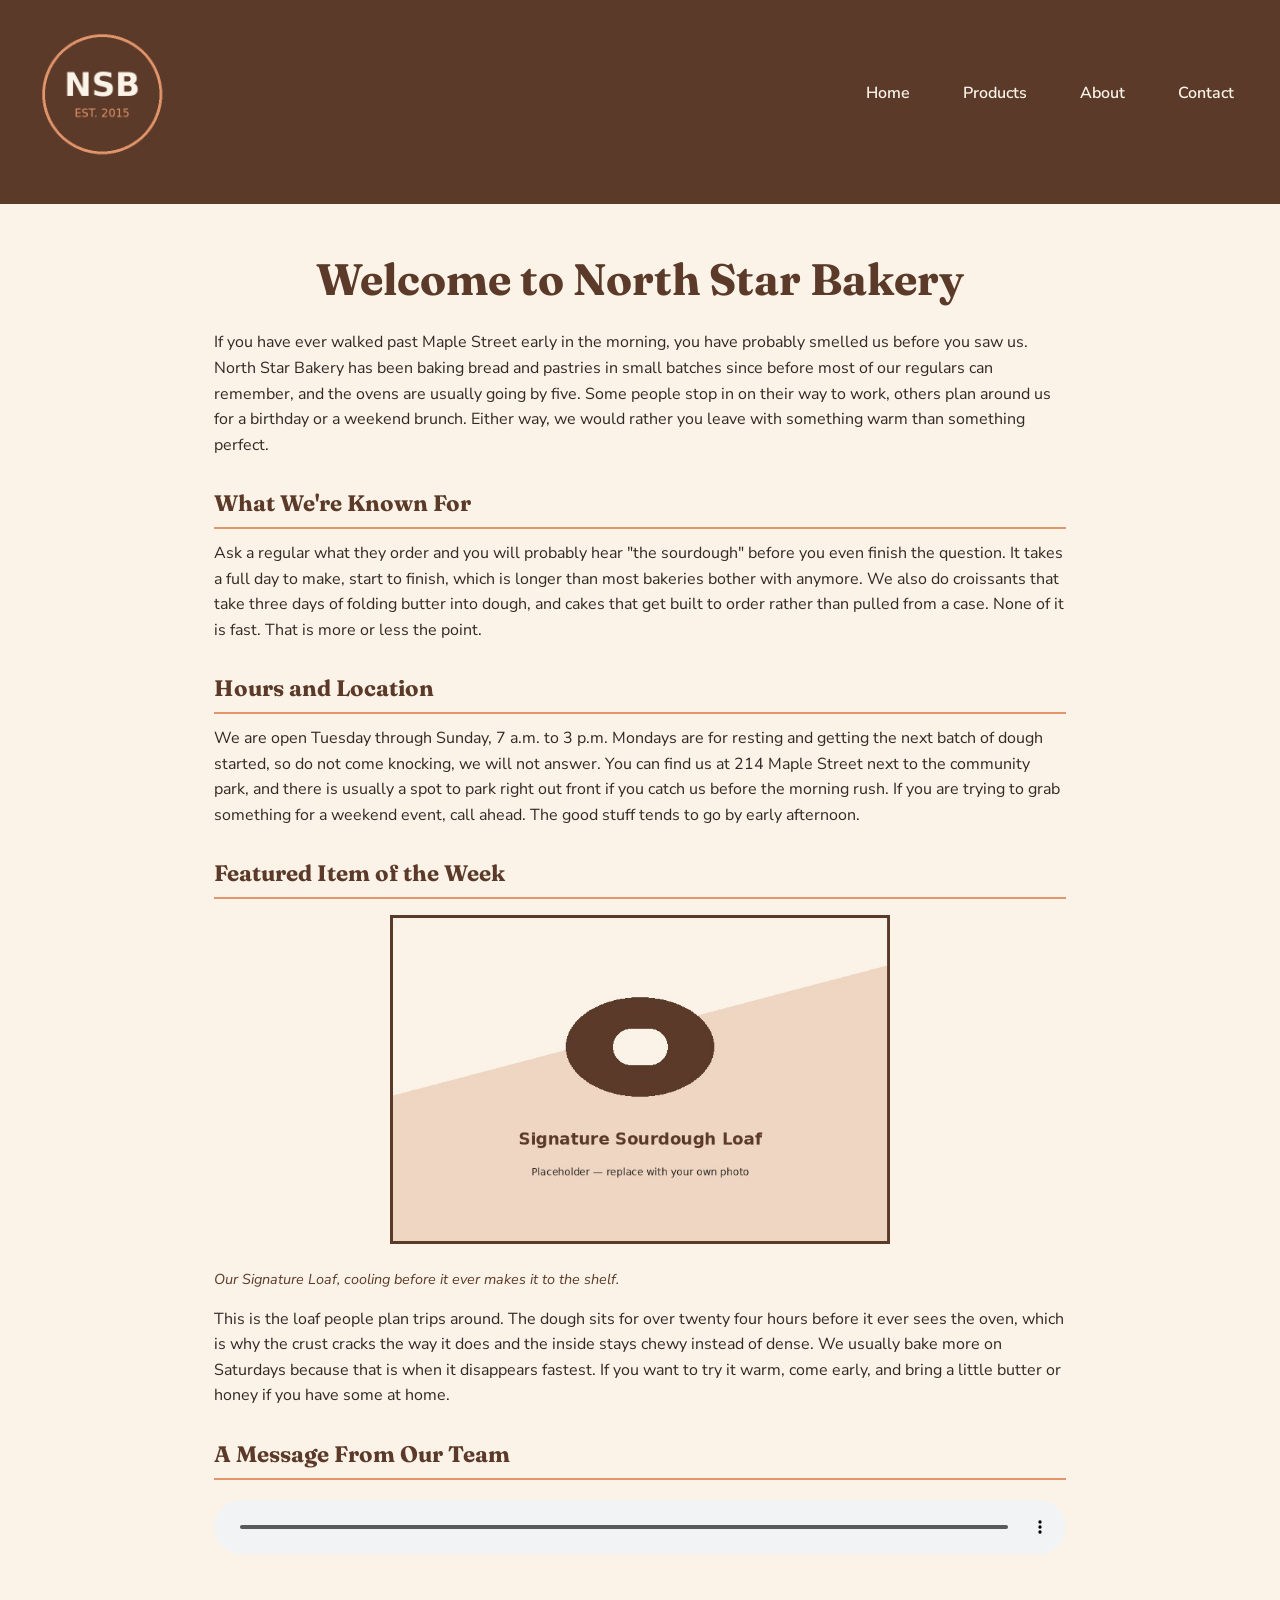
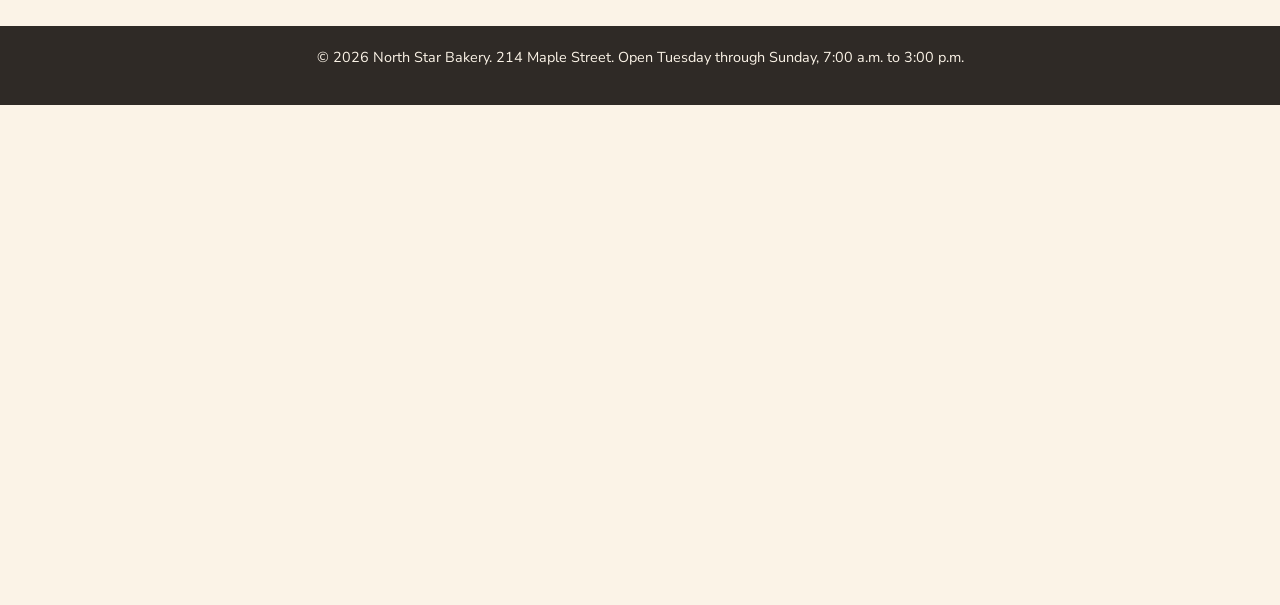
<file: index.html>
<!DOCTYPE html>
<html lang="en">
<head>
<meta charset="UTF-8">
<meta name="viewport" content="width=device-width, initial-scale=1.0">
<title>North Star Bakery | Home</title>
<link rel="preconnect" href="https://fonts.googleapis.com">
<link href="https://fonts.googleapis.com/css2?family=Fraunces:wght@600;700&family=Nunito+Sans:wght@400;600;700&display=swap" rel="stylesheet">
<link rel="stylesheet" href="style.css">
</head>
<body>
<header>
<picture>
<source media="(min-width: 600px)" srcset="assets/bakery-feature-large.jpg">
<source media="(max-width: 599px)" srcset="assets/bakery-feature-small.jpg">
<img src="assets/bakery-feature-large.jpg" alt="A warm display of fresh baked bread and pastries at North Star Bakery">
</picture>
<img src="assets/bakery-logo.png" alt="North Star Bakery logo">
<nav>
<ul>
<li><a href="index.html">Home</a></li>
<li><a href="products.html">Products</a></li>
<li><a href="about.html">About</a></li>
<li><a href="contact.html">Contact</a></li>
</ul>
</nav>
</header>

<main>
<h1>Welcome to North Star Bakery</h1>
<p>If you have ever walked past Maple Street early in the morning, you have probably smelled us before you saw us. North Star Bakery has been baking bread and pastries in small batches since before most of our regulars can remember, and the ovens are usually going by five. Some people stop in on their way to work, others plan around us for a birthday or a weekend brunch. Either way, we would rather you leave with something warm than something perfect.</p>

<section aria-labelledby="known-for">
<h2 id="known-for">What We're Known For</h2>
<p>Ask a regular what they order and you will probably hear "the sourdough" before you even finish the question. It takes a full day to make, start to finish, which is longer than most bakeries bother with anymore. We also do croissants that take three days of folding butter into dough, and cakes that get built to order rather than pulled from a case. None of it is fast. That is more or less the point.</p>
</section>

<section aria-labelledby="hours-location">
<h2 id="hours-location">Hours and Location</h2>
<p>We are open Tuesday through Sunday, 7 a.m. to 3 p.m. Mondays are for resting and getting the next batch of dough started, so do not come knocking, we will not answer. You can find us at 214 Maple Street next to the community park, and there is usually a spot to park right out front if you catch us before the morning rush. If you are trying to grab something for a weekend event, call ahead. The good stuff tends to go by early afternoon.</p>
</section>

<section aria-labelledby="featured-item">
<h2 id="featured-item">Featured Item of the Week</h2>
<figure>
<img src="assets/bakery-signature-loaf.jpg" alt="A golden brown signature sourdough loaf with a hand scored crust cooling on a wooden board">
<figcaption>Our Signature Loaf, cooling before it ever makes it to the shelf.</figcaption>
</figure>
<p>This is the loaf people plan trips around. The dough sits for over twenty four hours before it ever sees the oven, which is why the crust cracks the way it does and the inside stays chewy instead of dense. We usually bake more on Saturdays because that is when it disappears fastest. If you want to try it warm, come early, and bring a little butter or honey if you have some at home.</p>
</section>

<section aria-labelledby="welcome-audio">
<h2 id="welcome-audio">A Message From Our Team</h2>
<audio controls src="assets/bakery-welcome.mp3">
Your browser will not play this audio clip. Give us a call or stop by in person and we will happily tell you about what is fresh today and how to get a pre order in.
</audio>
</section>
</main>

<footer>
<p>&copy; 2026 North Star Bakery. 214 Maple Street. Open Tuesday through Sunday, 7:00 a.m. to 3:00 p.m.</p>
</footer>
</body>
</html>
</file>
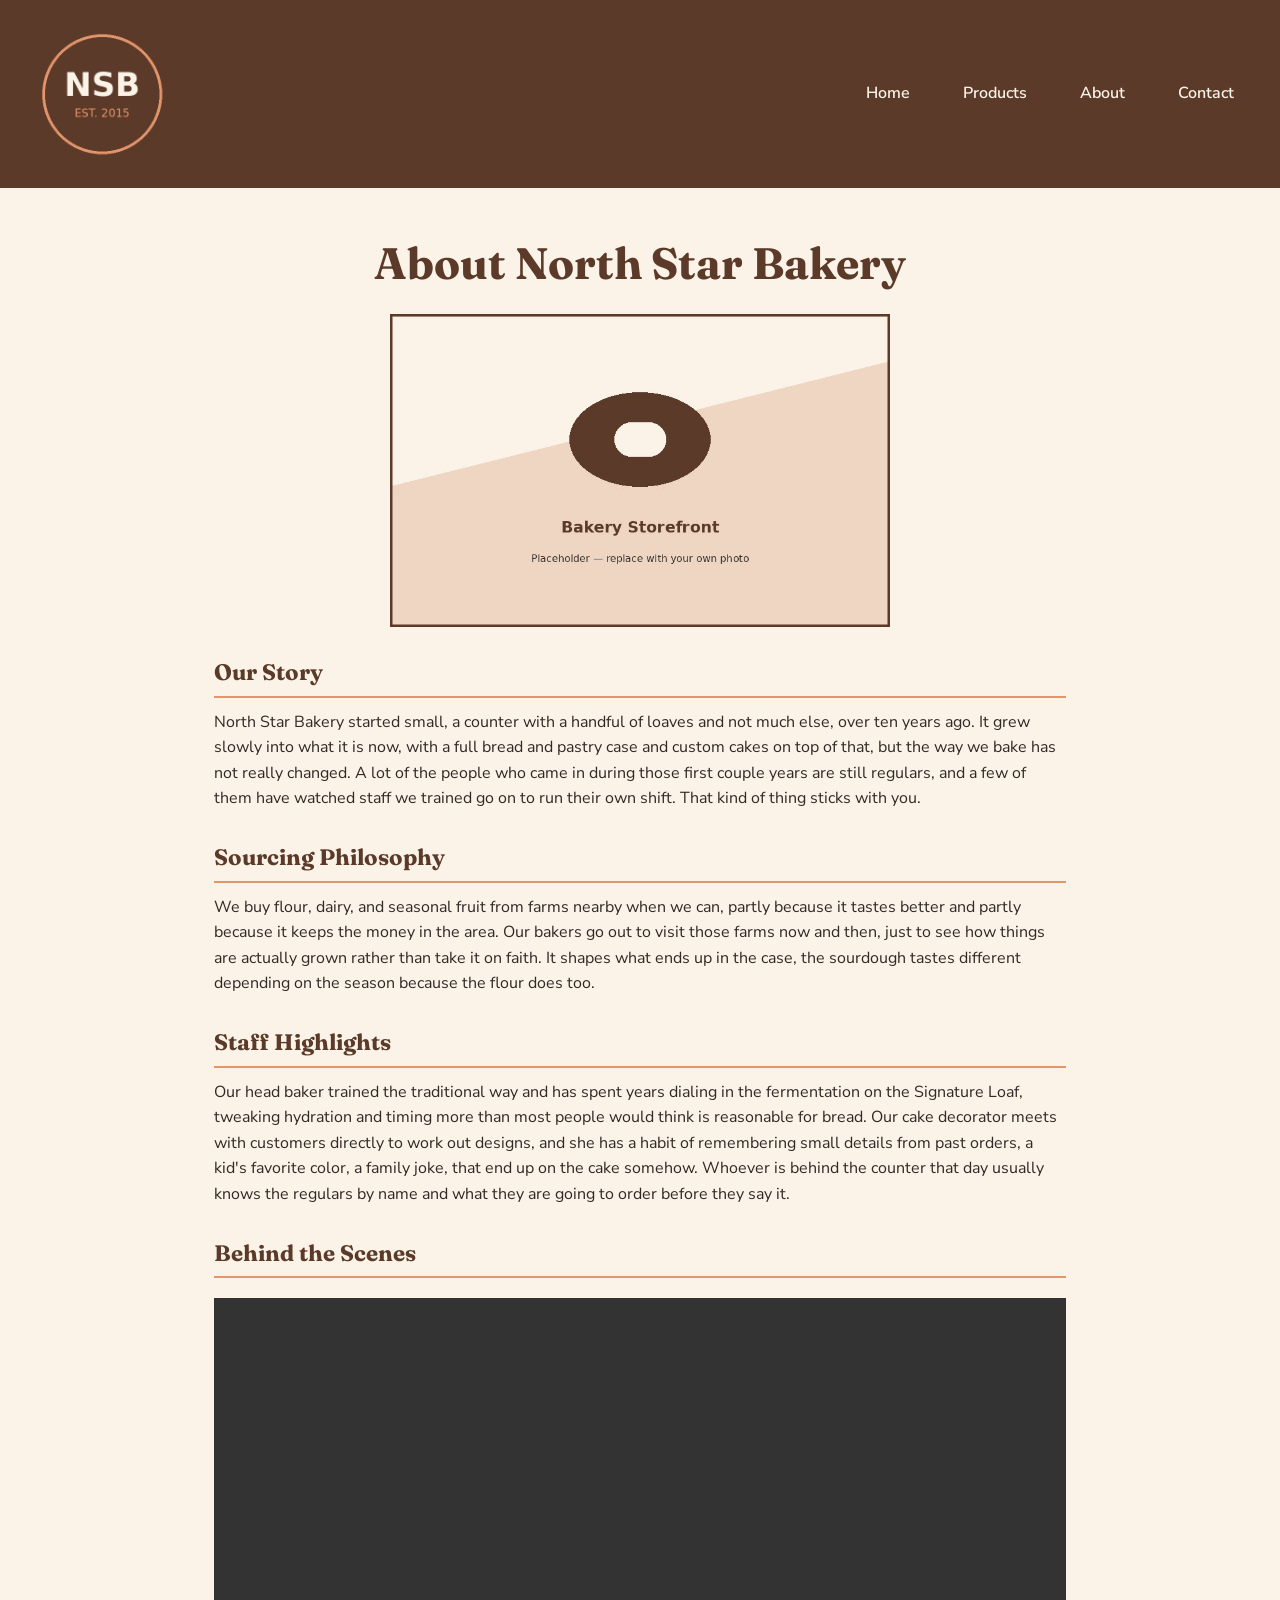
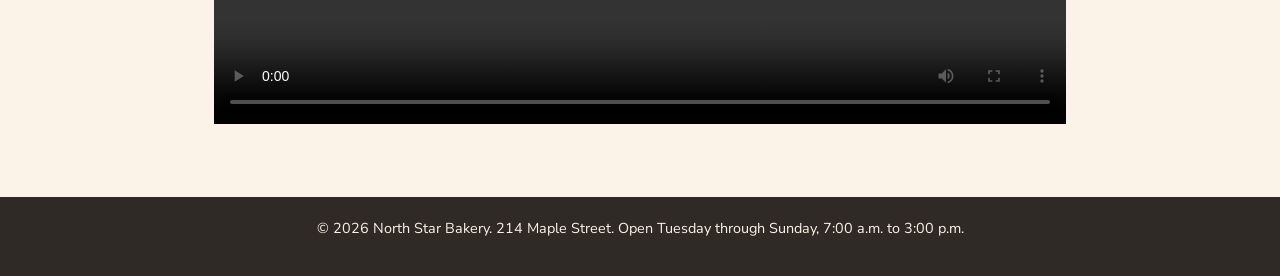
<file: about.html>
<!DOCTYPE html>
<html lang="en">
<head>
<meta charset="UTF-8">
<meta name="viewport" content="width=device-width, initial-scale=1.0">
<title>North Star Bakery | About</title>
<link rel="preconnect" href="https://fonts.googleapis.com">
<link href="https://fonts.googleapis.com/css2?family=Fraunces:wght@600;700&family=Nunito+Sans:wght@400;600;700&display=swap" rel="stylesheet">
<link rel="stylesheet" href="style.css">
</head>
<body>
<header>
<img src="assets/bakery-logo.png" alt="North Star Bakery logo">
<nav>
<ul>
<li><a href="index.html">Home</a></li>
<li><a href="products.html">Products</a></li>
<li><a href="about.html">About</a></li>
<li><a href="contact.html">Contact</a></li>
</ul>
</nav>
</header>

<main>
<h1>About North Star Bakery</h1>

<img src="assets/bakery-storefront.jpg" alt="The exterior of North Star Bakery with warm lighting and a wooden storefront sign">

<section aria-labelledby="our-story">
<h2 id="our-story">Our Story</h2>
<p>North Star Bakery started small, a counter with a handful of loaves and not much else, over ten years ago. It grew slowly into what it is now, with a full bread and pastry case and custom cakes on top of that, but the way we bake has not really changed. A lot of the people who came in during those first couple years are still regulars, and a few of them have watched staff we trained go on to run their own shift. That kind of thing sticks with you.</p>
</section>

<section aria-labelledby="sourcing">
<h2 id="sourcing">Sourcing Philosophy</h2>
<p>We buy flour, dairy, and seasonal fruit from farms nearby when we can, partly because it tastes better and partly because it keeps the money in the area. Our bakers go out to visit those farms now and then, just to see how things are actually grown rather than take it on faith. It shapes what ends up in the case, the sourdough tastes different depending on the season because the flour does too.</p>
</section>

<section aria-labelledby="staff">
<h2 id="staff">Staff Highlights</h2>
<p>Our head baker trained the traditional way and has spent years dialing in the fermentation on the Signature Loaf, tweaking hydration and timing more than most people would think is reasonable for bread. Our cake decorator meets with customers directly to work out designs, and she has a habit of remembering small details from past orders, a kid's favorite color, a family joke, that end up on the cake somehow. Whoever is behind the counter that day usually knows the regulars by name and what they are going to order before they say it.</p>
</section>

<section aria-labelledby="behind-scenes">
<h2 id="behind-scenes">Behind the Scenes</h2>
<video controls src="assets/bakery-behind-scenes.mp4" width="480">
Your browser will not play this video. Stop by the bakery or reach out through the contact page if you would like to hear more about how we bake.
</video>
</section>
</main>

<footer>
<p>&copy; 2026 North Star Bakery. 214 Maple Street. Open Tuesday through Sunday, 7:00 a.m. to 3:00 p.m.</p>
</footer>
</body>
</html>
</file>
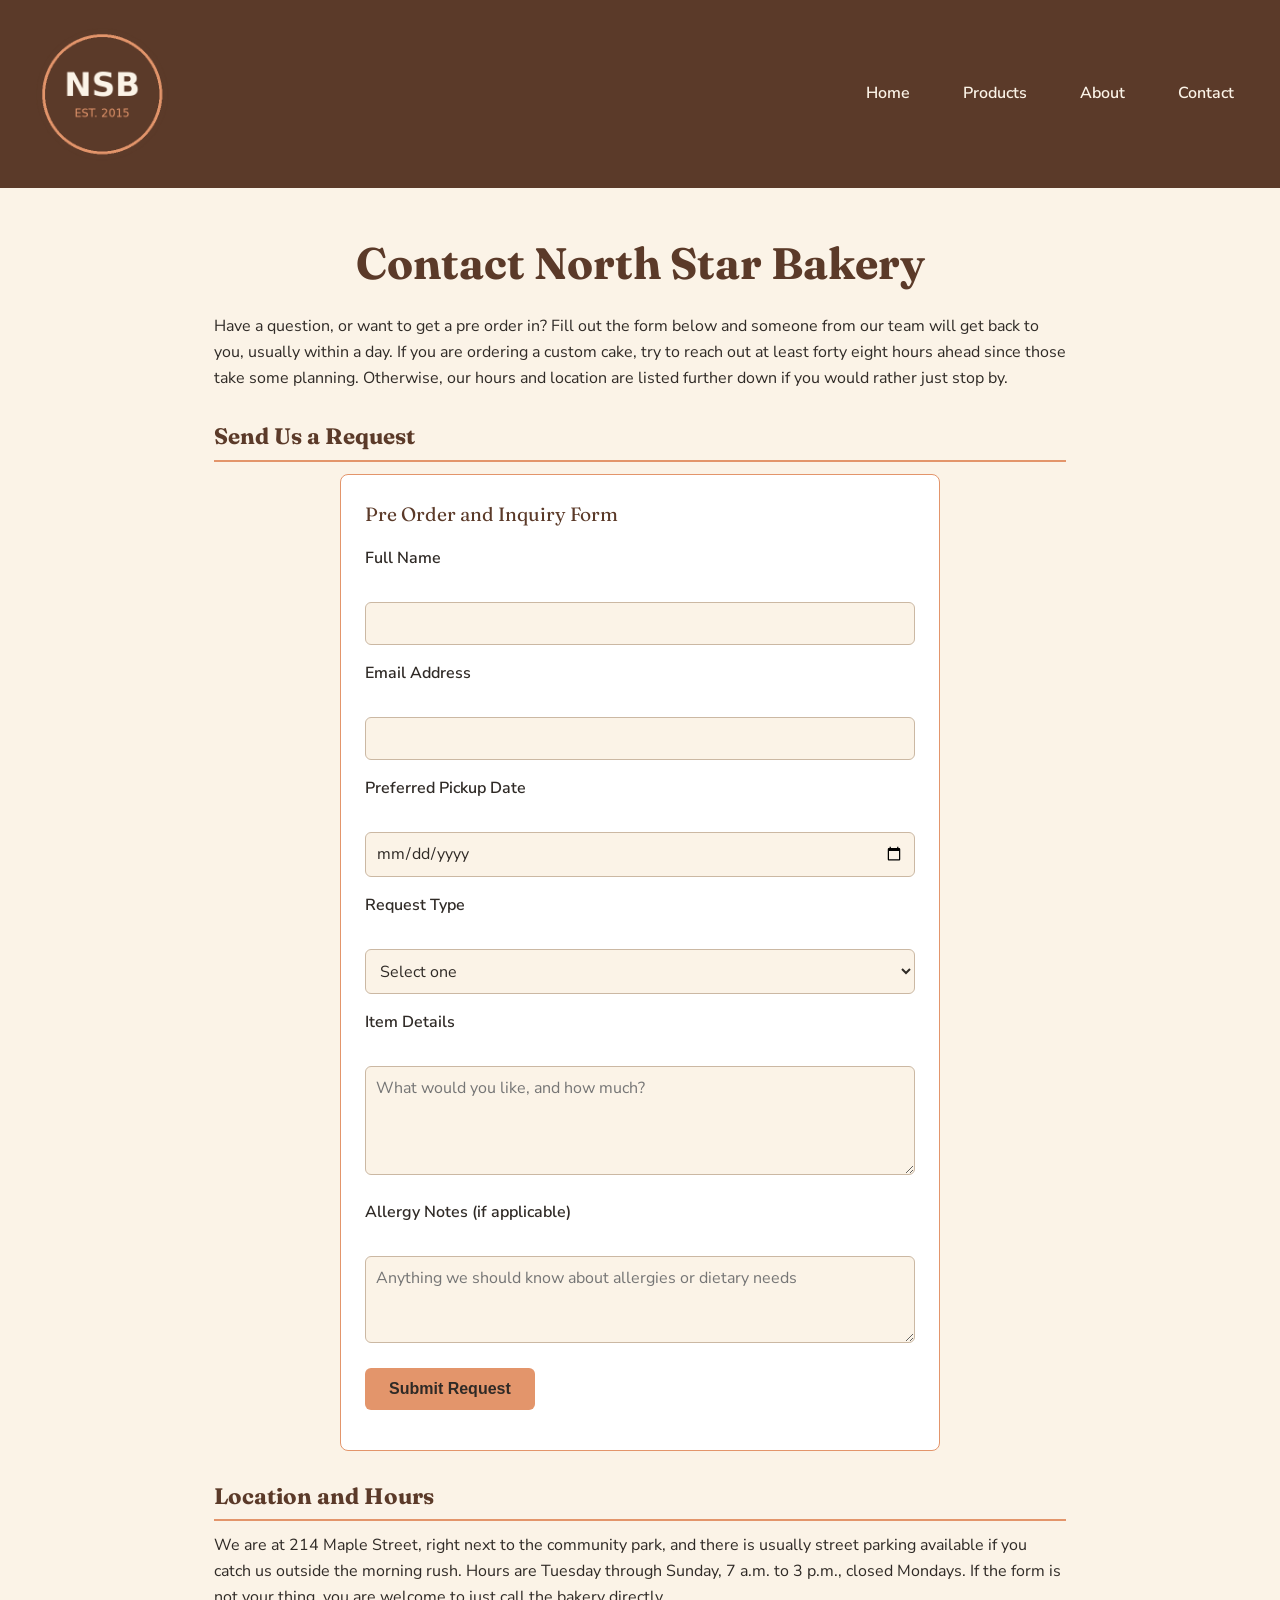
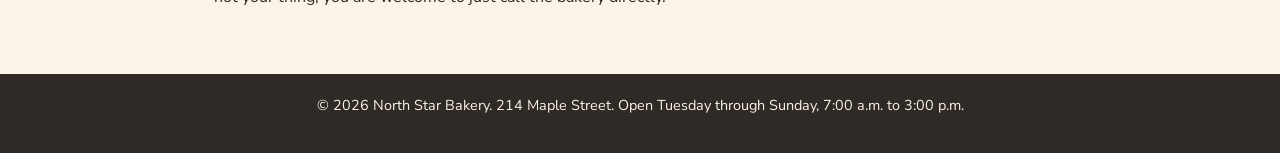
<file: contact.html>
<!DOCTYPE html>
<html lang="en">
<head>
<meta charset="UTF-8">
<meta name="viewport" content="width=device-width, initial-scale=1.0">
<title>North Star Bakery | Contact</title>
<link rel="preconnect" href="https://fonts.googleapis.com">
<link href="https://fonts.googleapis.com/css2?family=Fraunces:wght@600;700&family=Nunito+Sans:wght@400;600;700&display=swap" rel="stylesheet">
<link rel="stylesheet" href="style.css">
<script src="script.js" defer></script>
</head>
<body>
<header>
<img src="assets/bakery-logo.png" alt="North Star Bakery logo">
<nav>
<ul>
<li><a href="index.html">Home</a></li>
<li><a href="products.html">Products</a></li>
<li><a href="about.html">About</a></li>
<li><a href="contact.html">Contact</a></li>
</ul>
</nav>
</header>

<main>
<h1>Contact North Star Bakery</h1>
<p>Have a question, or want to get a pre order in? Fill out the form below and someone from our team will get back to you, usually within a day. If you are ordering a custom cake, try to reach out at least forty eight hours ahead since those take some planning. Otherwise, our hours and location are listed further down if you would rather just stop by.</p>

<section aria-labelledby="inquiry-form">
<h2 id="inquiry-form">Send Us a Request</h2>

<div id="saved-picks-banner" class="saved-picks-banner" hidden>
<p><strong>Picked up on the Products page:</strong> <span id="saved-picks-summary"></span></p>
<button type="button" id="clear-saved-list" class="clear-list-btn">Clear saved list</button>
</div>

<form id="contact-form" action="#" method="post" novalidate>
<fieldset>
<legend>Pre Order and Inquiry Form</legend>

<p>
<label for="name">Full Name</label><br>
<input type="text" id="name" name="name" minlength="2">
<span class="error-message" id="name-error" aria-live="polite"></span>
</p>

<p>
<label for="email">Email Address</label><br>
<input type="email" id="email" name="email">
<span class="error-message" id="email-error" aria-live="polite"></span>
</p>

<p>
<label for="pickup-date">Preferred Pickup Date</label><br>
<input type="date" id="pickup-date" name="pickup-date">
<span class="error-message" id="pickup-date-error" aria-live="polite"></span>
</p>

<p>
<label for="request-type">Request Type</label><br>
<select id="request-type" name="request-type" required>
<option value="">Select one</option>
<option value="pre-order">Pre Order</option>
<option value="general-question">General Question</option>
</select>
</p>

<p>
<label for="item-details">Item Details</label><br>
<textarea id="item-details" name="item-details" rows="4" placeholder="What would you like, and how much?"></textarea>
<span class="error-message" id="item-details-error" aria-live="polite"></span>
</p>

<p>
<label for="allergy-notes">Allergy Notes (if applicable)</label><br>
<textarea id="allergy-notes" name="allergy-notes" rows="3" placeholder="Anything we should know about allergies or dietary needs"></textarea>
</p>

<p id="form-confirmation" class="form-confirmation" hidden></p>

<p>
<button type="submit">Submit Request</button>
</p>
</fieldset>
</form>
</section>

<section aria-labelledby="location-info">
<h2 id="location-info">Location and Hours</h2>
<p>We are at 214 Maple Street, right next to the community park, and there is usually street parking available if you catch us outside the morning rush. Hours are Tuesday through Sunday, 7 a.m. to 3 p.m., closed Mondays. If the form is not your thing, you are welcome to just call the bakery directly.</p>
</section>
</main>

<footer>
<p>&copy; 2026 North Star Bakery. 214 Maple Street. Open Tuesday through Sunday, 7:00 a.m. to 3:00 p.m.</p>
</footer>
</body>
</html>
</file>
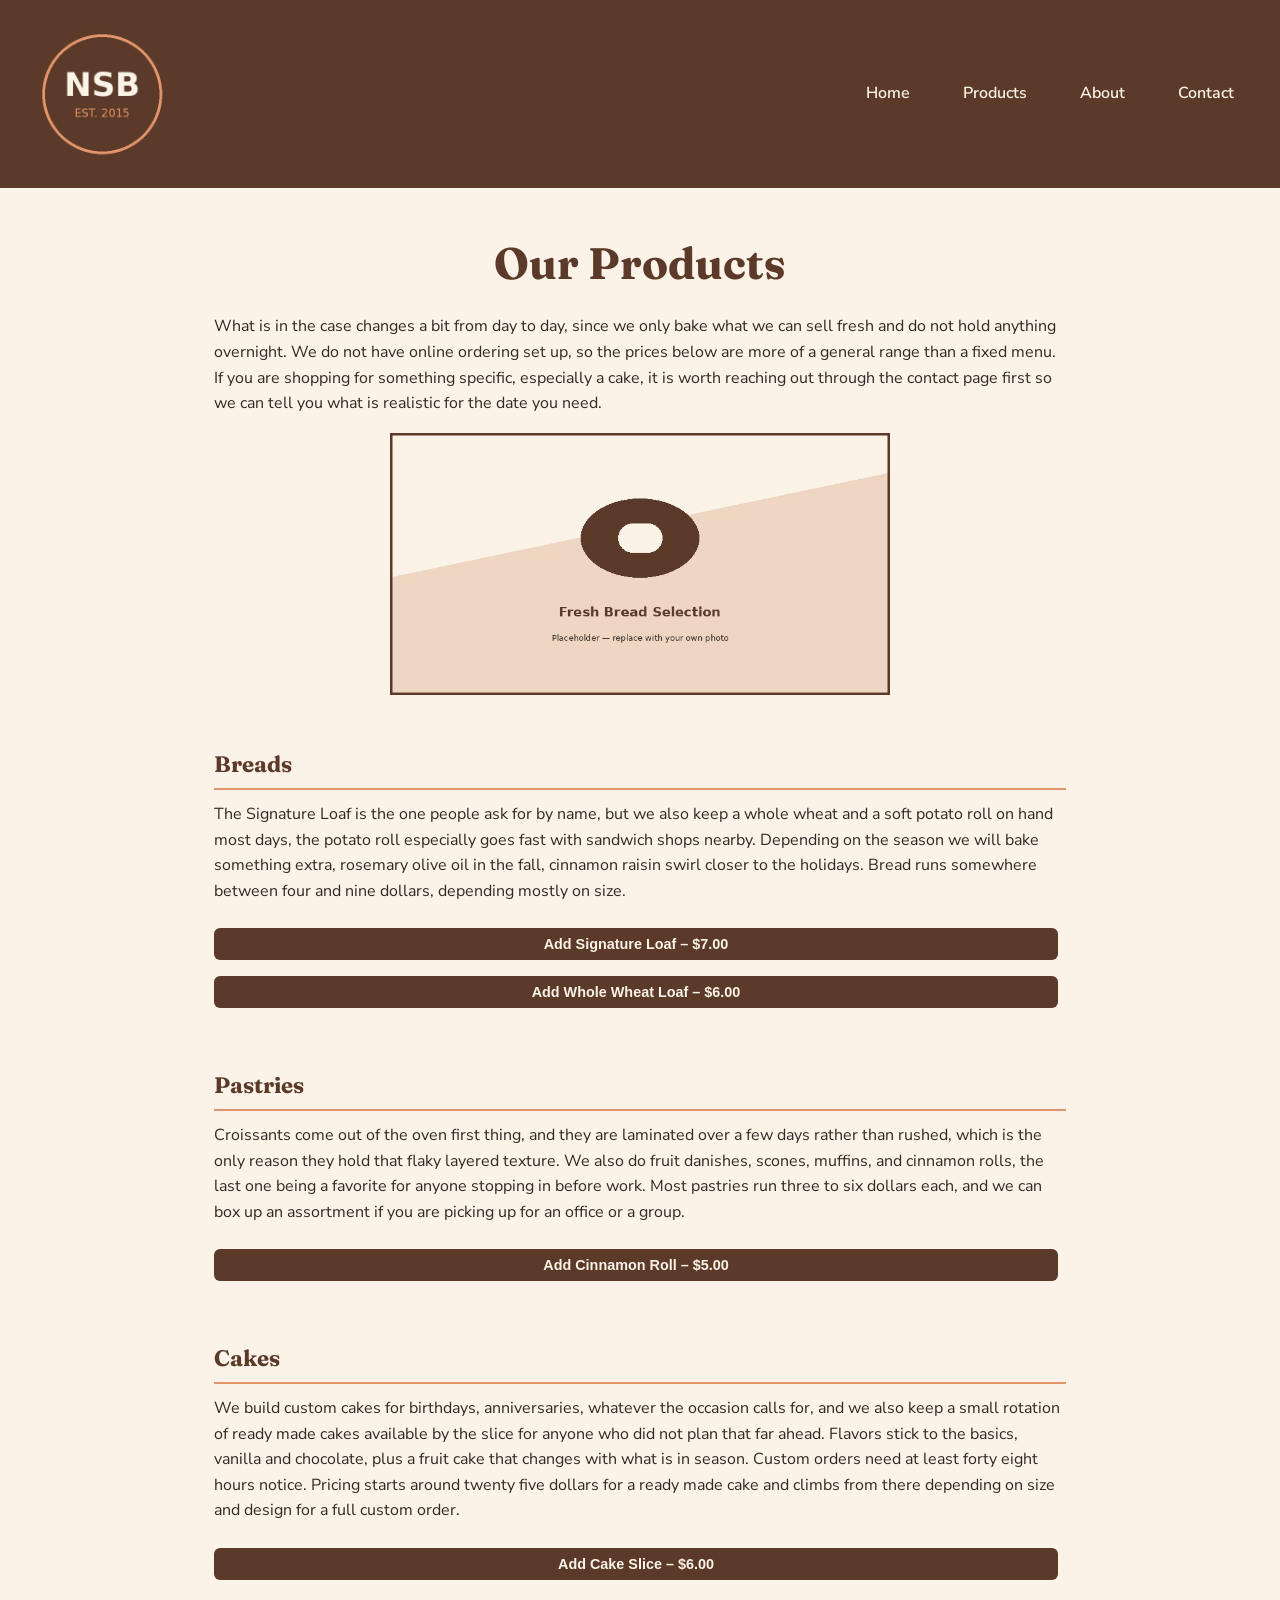
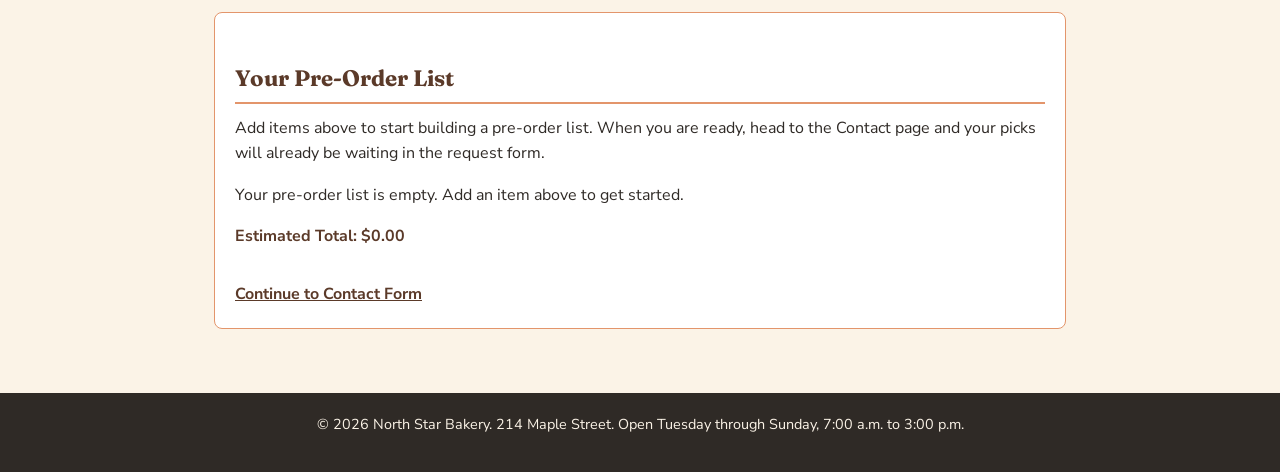
<file: products.html>
<!DOCTYPE html>
<html lang="en">
<head>
<meta charset="UTF-8">
<meta name="viewport" content="width=device-width, initial-scale=1.0">
<title>North Star Bakery | Products</title>
<link rel="preconnect" href="https://fonts.googleapis.com">
<link href="https://fonts.googleapis.com/css2?family=Fraunces:wght@600;700&family=Nunito+Sans:wght@400;600;700&display=swap" rel="stylesheet">
<link rel="stylesheet" href="style.css">
<script src="script.js" defer></script>
</head>
<body>
<header>
<img src="assets/bakery-logo.png" alt="North Star Bakery logo">
<nav>
<ul>
<li><a href="index.html">Home</a></li>
<li><a href="products.html">Products</a></li>
<li><a href="about.html">About</a></li>
<li><a href="contact.html">Contact</a></li>
</ul>
</nav>
</header>

<main>
<h1>Our Products</h1>
<p>What is in the case changes a bit from day to day, since we only bake what we can sell fresh and do not hold anything overnight. We do not have online ordering set up, so the prices below are more of a general range than a fixed menu. If you are shopping for something specific, especially a cake, it is worth reaching out through the contact page first so we can tell you what is realistic for the date you need.</p>

<img src="assets/bakery-bread.jpg" alt="A row of freshly baked artisan breads lined up on a bakery shelf">

<section aria-labelledby="breads">
<h2 id="breads">Breads</h2>
<p>The Signature Loaf is the one people ask for by name, but we also keep a whole wheat and a soft potato roll on hand most days, the potato roll especially goes fast with sandwich shops nearby. Depending on the season we will bake something extra, rosemary olive oil in the fall, cinnamon raisin swirl closer to the holidays. Bread runs somewhere between four and nine dollars, depending mostly on size.</p>
<button type="button" class="add-to-preorder" data-add-item="loaf">Add Signature Loaf – $7.00</button>
<button type="button" class="add-to-preorder" data-add-item="wheat">Add Whole Wheat Loaf – $6.00</button>
</section>

<section aria-labelledby="pastries">
<h2 id="pastries">Pastries</h2>
<p>Croissants come out of the oven first thing, and they are laminated over a few days rather than rushed, which is the only reason they hold that flaky layered texture. We also do fruit danishes, scones, muffins, and cinnamon rolls, the last one being a favorite for anyone stopping in before work. Most pastries run three to six dollars each, and we can box up an assortment if you are picking up for an office or a group.</p>
<button type="button" class="add-to-preorder" data-add-item="cinnamon-roll">Add Cinnamon Roll – $5.00</button>
</section>

<section aria-labelledby="cakes">
<h2 id="cakes">Cakes</h2>
<p>We build custom cakes for birthdays, anniversaries, whatever the occasion calls for, and we also keep a small rotation of ready made cakes available by the slice for anyone who did not plan that far ahead. Flavors stick to the basics, vanilla and chocolate, plus a fruit cake that changes with what is in season. Custom orders need at least forty eight hours notice. Pricing starts around twenty five dollars for a ready made cake and climbs from there depending on size and design for a full custom order.</p>
<button type="button" class="add-to-preorder" data-add-item="cake-slice">Add Cake Slice – $6.00</button>
</section>

<section aria-labelledby="preorder-list-heading" id="preorder-widget">
<h2 id="preorder-list-heading">Your Pre-Order List</h2>
<p>Add items above to start building a pre-order list. When you are ready, head to the Contact page and your picks will already be waiting in the request form.</p>
<ul id="preorder-list" aria-live="polite"></ul>
<p id="preorder-empty">Your pre-order list is empty. Add an item above to get started.</p>
<p id="preorder-total" aria-live="polite"></p>
<a href="contact.html" class="preorder-continue-link">Continue to Contact Form</a>
</section>
</main>

<footer>
<p>&copy; 2026 North Star Bakery. 214 Maple Street. Open Tuesday through Sunday, 7:00 a.m. to 3:00 p.m.</p>
</footer>
</body>
</html>
</file>
<file: style.css>
/* ==========================================================================
   North Star Bakery — Stylesheet
   Colors: cream #FBF3E7, brown #5B3A29, peach #E3956B, charcoal #2F2A26
   Fonts: 'Fraunces' (headings), 'Nunito Sans' (body)
   ========================================================================== */

* {
  box-sizing: border-box;
  margin: 0;
  padding: 0;
}

:root {
  --color-cream: #fbf3e7;
  --color-brown: #5b3a29;
  --color-peach: #e3956b;
  --color-charcoal: #2f2a26;
  --font-heading: "Fraunces", Georgia, serif;
  --font-body: "Nunito Sans", Arial, sans-serif;
}

body {
  font-family: var(--font-body);
  background-color: var(--color-cream);
  color: var(--color-charcoal);
  line-height: 1.6;
}

img {
  max-width: 100%;
  display: block;
}

/* ------------------------- Header and Navigation ------------------------- */

header {
  background-color: var(--color-brown);
  padding: 1rem;
}

header img[alt="North Star Bakery logo"] {
  max-width: 140px;
  margin: 0 auto 1rem;
}

header picture img {
  border-radius: 8px;
  margin-bottom: 1rem;
}

nav ul {
  list-style: none;
  display: flex;
  flex-direction: column;
  gap: 0.5rem;
}

nav a {
  display: block;
  text-align: center;
  color: var(--color-cream);
  text-decoration: none;
  font-weight: 600;
  padding: 0.6rem;
  border-radius: 6px;
  transition: background-color 0.2s ease;
}

nav a:hover,
nav a:focus {
  background-color: var(--color-peach);
  color: var(--color-charcoal);
}

/* -------------------------------- Main ----------------------------------- */

main {
  padding: 1.5rem 1rem;
  max-width: 900px;
  margin: 0 auto;
}

h1 {
  font-family: var(--font-heading);
  color: var(--color-brown);
  font-size: 2rem;
  margin-bottom: 1rem;
  text-align: center;
}

h2 {
  font-family: var(--font-heading);
  color: var(--color-brown);
  font-size: 1.4rem;
  margin-top: 1.75rem;
  margin-bottom: 0.75rem;
  border-bottom: 2px solid var(--color-peach);
  padding-bottom: 0.3rem;
}

p {
  margin-bottom: 1rem;
}

section {
  margin-bottom: 1.5rem;
}

figure {
  margin: 1rem 0;
}

figcaption {
  font-style: italic;
  color: var(--color-brown);
  font-size: 0.9rem;
  margin-top: 0.4rem;
}

audio,
video {
  width: 100%;
  margin-top: 0.5rem;
}

/* -------------------------------- Form ------------------------------------ */

form {
  background-color: #ffffff;
  border: 1px solid var(--color-peach);
  border-radius: 8px;
  padding: 1.25rem;
}

fieldset {
  border: none;
  padding: 0;
}

legend {
  font-family: var(--font-heading);
  color: var(--color-brown);
  font-size: 1.2rem;
  margin-bottom: 1rem;
  padding: 0;
}

label {
  font-weight: 600;
  display: block;
  margin-bottom: 0.3rem;
}

input,
select,
textarea {
  width: 100%;
  padding: 0.6rem;
  border: 1px solid #cbb8a3;
  border-radius: 6px;
  font-family: var(--font-body);
  font-size: 1rem;
  background-color: var(--color-cream);
  color: var(--color-charcoal);
}

input:focus,
select:focus,
textarea:focus {
  outline: 2px solid var(--color-peach);
  outline-offset: 2px;
}

button[type="submit"] {
  background-color: var(--color-peach);
  color: var(--color-charcoal);
  border: none;
  padding: 0.75rem 1.5rem;
  border-radius: 6px;
  font-weight: 700;
  font-size: 1rem;
  cursor: pointer;
  transition: background-color 0.2s ease;
}

button[type="submit"]:hover {
  background-color: var(--color-brown);
  color: var(--color-cream);
}

/* -------------------------------- Pre-Order Feature ------------------------------------ */

.add-to-preorder {
  background-color: var(--color-brown);
  color: var(--color-cream);
  border: none;
  padding: 0.5rem 1rem;
  border-radius: 6px;
  font-weight: 600;
  font-size: 0.9rem;
  cursor: pointer;
  margin: 0.5rem 0.5rem 0.5rem 0;
  transition: background-color 0.2s ease;
}

.add-to-preorder:hover,
.add-to-preorder:focus {
  background-color: var(--color-peach);
  color: var(--color-charcoal);
}

#preorder-widget {
  background-color: #ffffff;
  border: 1px solid var(--color-peach);
  border-radius: 8px;
  padding: 1.25rem;
}

#preorder-list {
  list-style: none;
  margin: 1rem 0;
}

.preorder-item {
  display: flex;
  justify-content: space-between;
  align-items: center;
  gap: 1rem;
  padding: 0.5rem 0;
  border-bottom: 1px solid #ecdfd0;
}

.remove-item {
  background: none;
  border: 1px solid var(--color-peach);
  color: var(--color-brown);
  border-radius: 6px;
  padding: 0.25rem 0.6rem;
  font-size: 0.85rem;
  cursor: pointer;
  flex-shrink: 0;
}

.remove-item:hover,
.remove-item:focus {
  background-color: var(--color-peach);
  color: var(--color-charcoal);
}

#preorder-total {
  font-weight: 700;
  color: var(--color-brown);
  margin-top: 0.5rem;
}

.preorder-continue-link {
  display: inline-block;
  margin-top: 1rem;
  color: var(--color-brown);
  font-weight: 700;
}

/* -------------------------------- Saved Picks Banner ------------------------------------ */

.saved-picks-banner {
  background-color: #fdece0;
  border: 1px solid var(--color-peach);
  border-radius: 8px;
  padding: 1rem;
  margin-bottom: 1rem;
}

.clear-list-btn {
  background: none;
  border: 1px solid var(--color-brown);
  color: var(--color-brown);
  border-radius: 6px;
  padding: 0.35rem 0.8rem;
  font-size: 0.85rem;
  cursor: pointer;
  margin-top: 0.5rem;
}

.clear-list-btn:hover,
.clear-list-btn:focus {
  background-color: var(--color-brown);
  color: var(--color-cream);
}

/* -------------------------------- Form Validation ------------------------------------ */

.error-message {
  display: block;
  color: #b3261e;
  font-size: 0.85rem;
  margin-top: 0.3rem;
  font-weight: 600;
}

.input-error {
  border-color: #b3261e;
  outline: 2px solid #b3261e;
}

.form-confirmation {
  background-color: #eaf5e9;
  border: 1px solid #6b9c68;
  color: #2f5030;
  padding: 0.75rem 1rem;
  border-radius: 6px;
  margin-top: 1rem;
}

/* -------------------------------- Footer ----------------------------------- */

footer {
  background-color: var(--color-charcoal);
  color: var(--color-cream);
  text-align: center;
  padding: 1.25rem 1rem;
  font-size: 0.9rem;
}

/* ==========================================================================
   Responsive layout — small tablets / large phones
   ========================================================================== */

@media (min-width: 480px) {
  nav ul {
    flex-direction: row;
    flex-wrap: wrap;
    justify-content: center;
    gap: 0.75rem;
  }

  nav a {
    padding: 0.5rem 0.9rem;
  }

  main {
    padding: 2rem 1.25rem;
  }

  h1 {
    font-size: 2.25rem;
  }

  form {
    padding: 1.5rem;
  }
}

/* ==========================================================================
   Responsive layout — larger screens
   ========================================================================== */

@media (min-width: 700px) {
  header {
    padding: 1.5rem 2rem;
    display: flex;
    align-items: center;
    justify-content: space-between;
    flex-wrap: wrap;
  }

  header img[alt="North Star Bakery logo"] {
    margin: 0;
  }

  header picture {
    order: 3;
    flex-basis: 100%;
  }

  nav ul {
    flex-direction: row;
    gap: 1.5rem;
  }

  main {
    padding: 2.5rem 1.5rem;
  }

  h1 {
    font-size: 2.75rem;
  }

  section[aria-labelledby="breads"],
  section[aria-labelledby="pastries"],
  section[aria-labelledby="cakes"] {
    display: flex;
    flex-direction: column;
  }

  main img {
    max-width: 500px;
    margin: 0 auto 1.5rem;
  }

  form {
    max-width: 600px;
    margin: 0 auto;
  }
}
</file>
